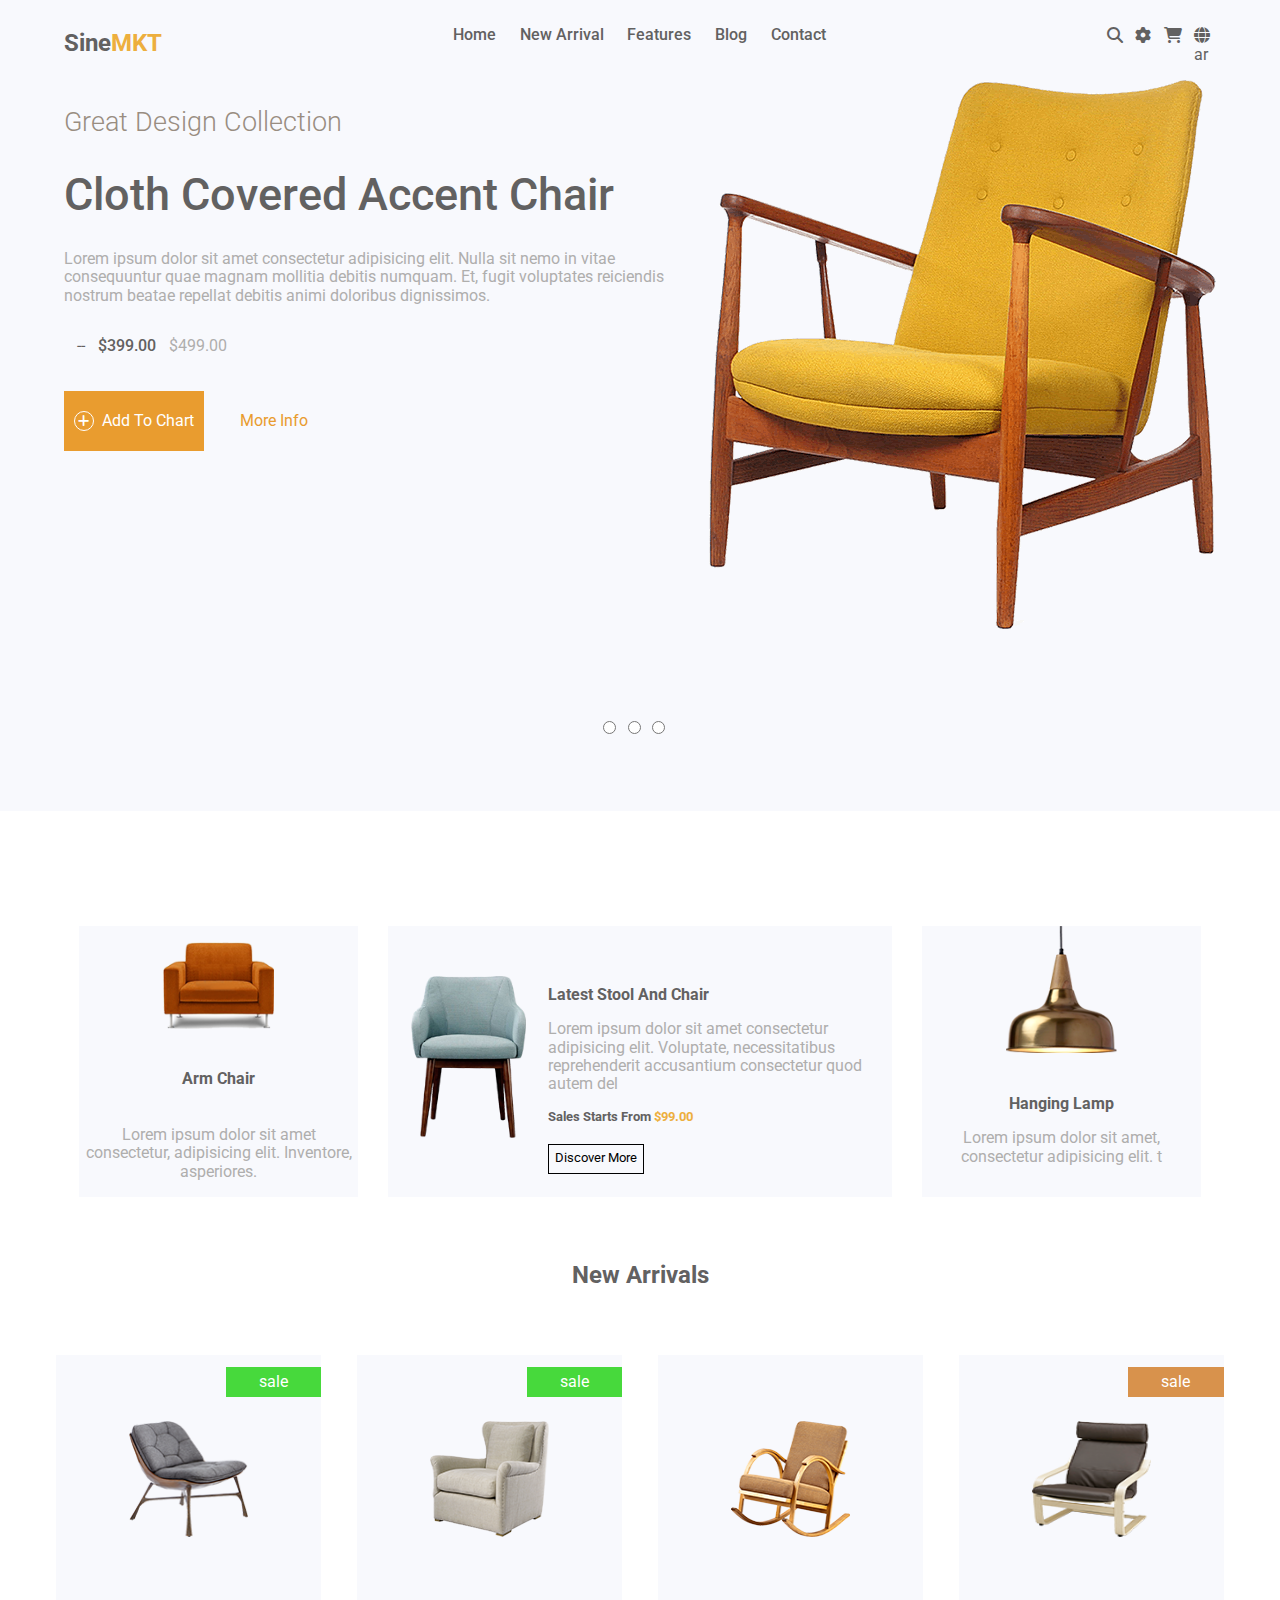
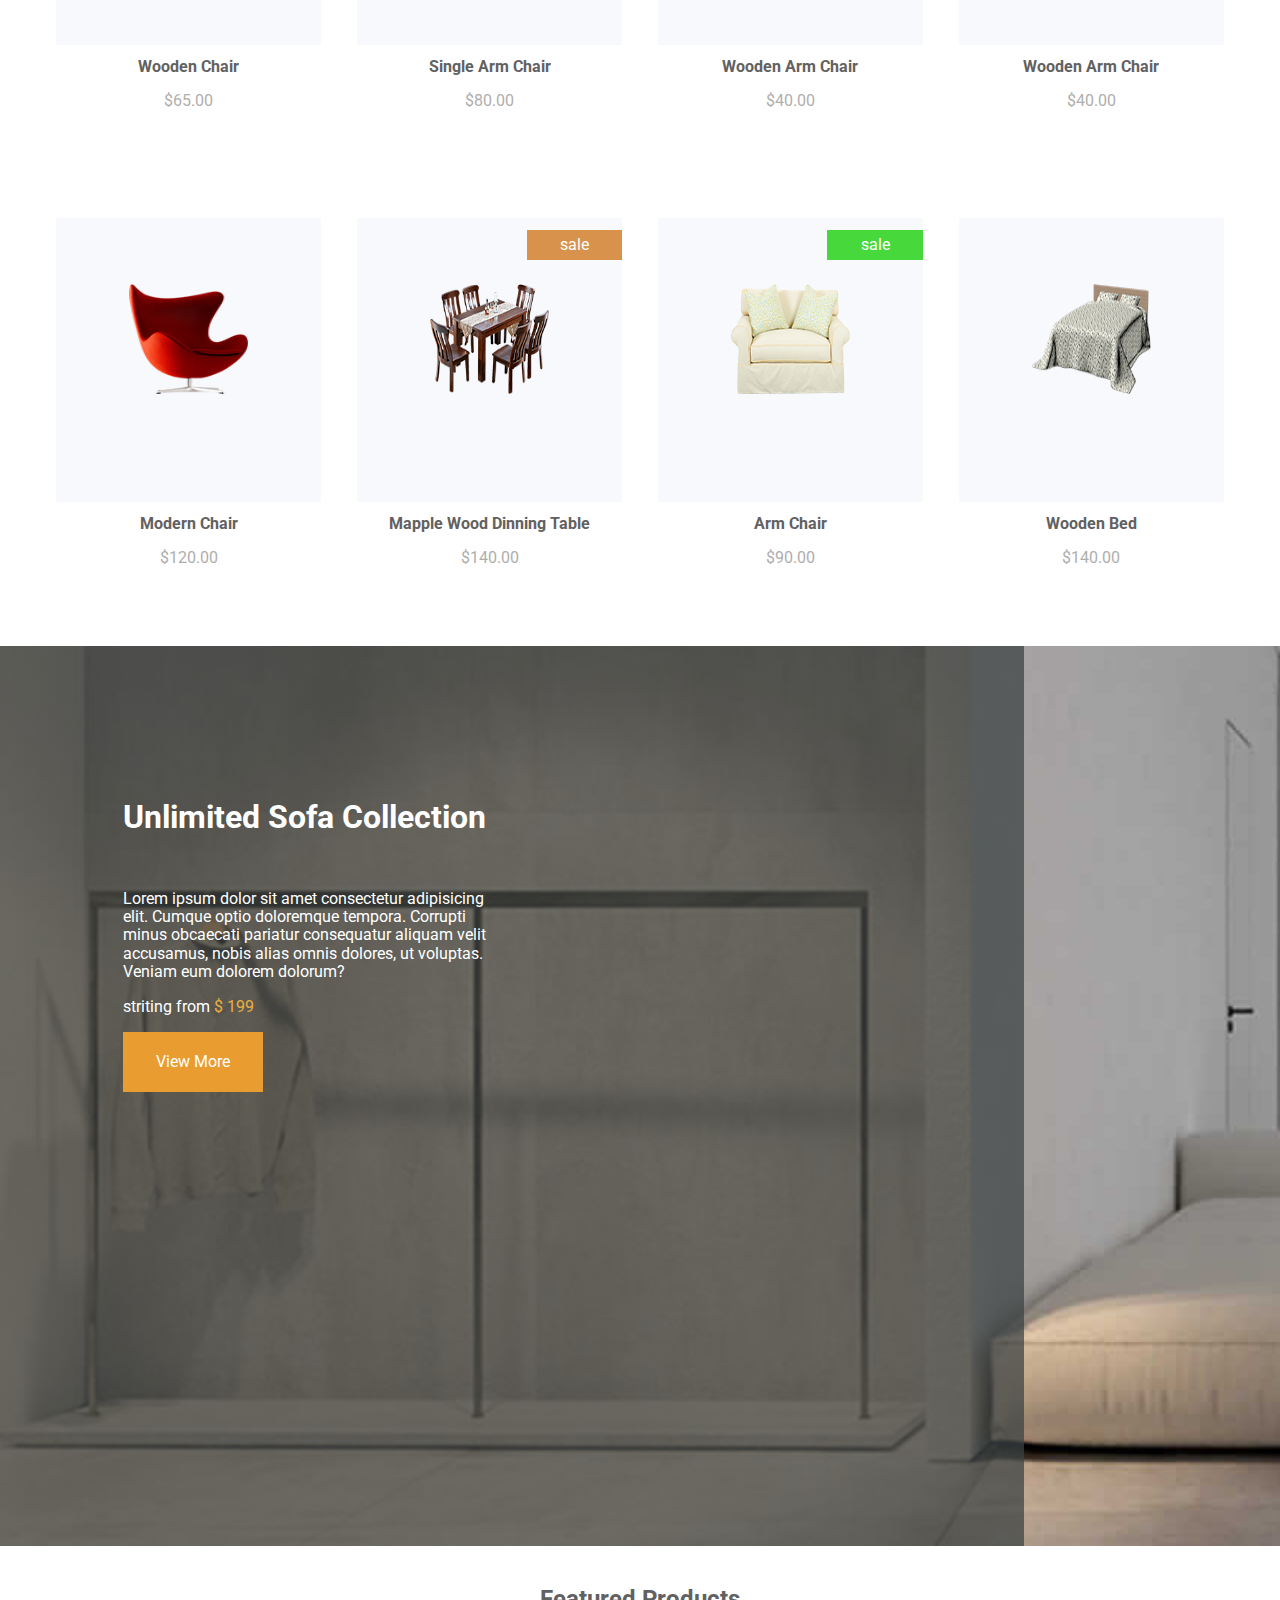
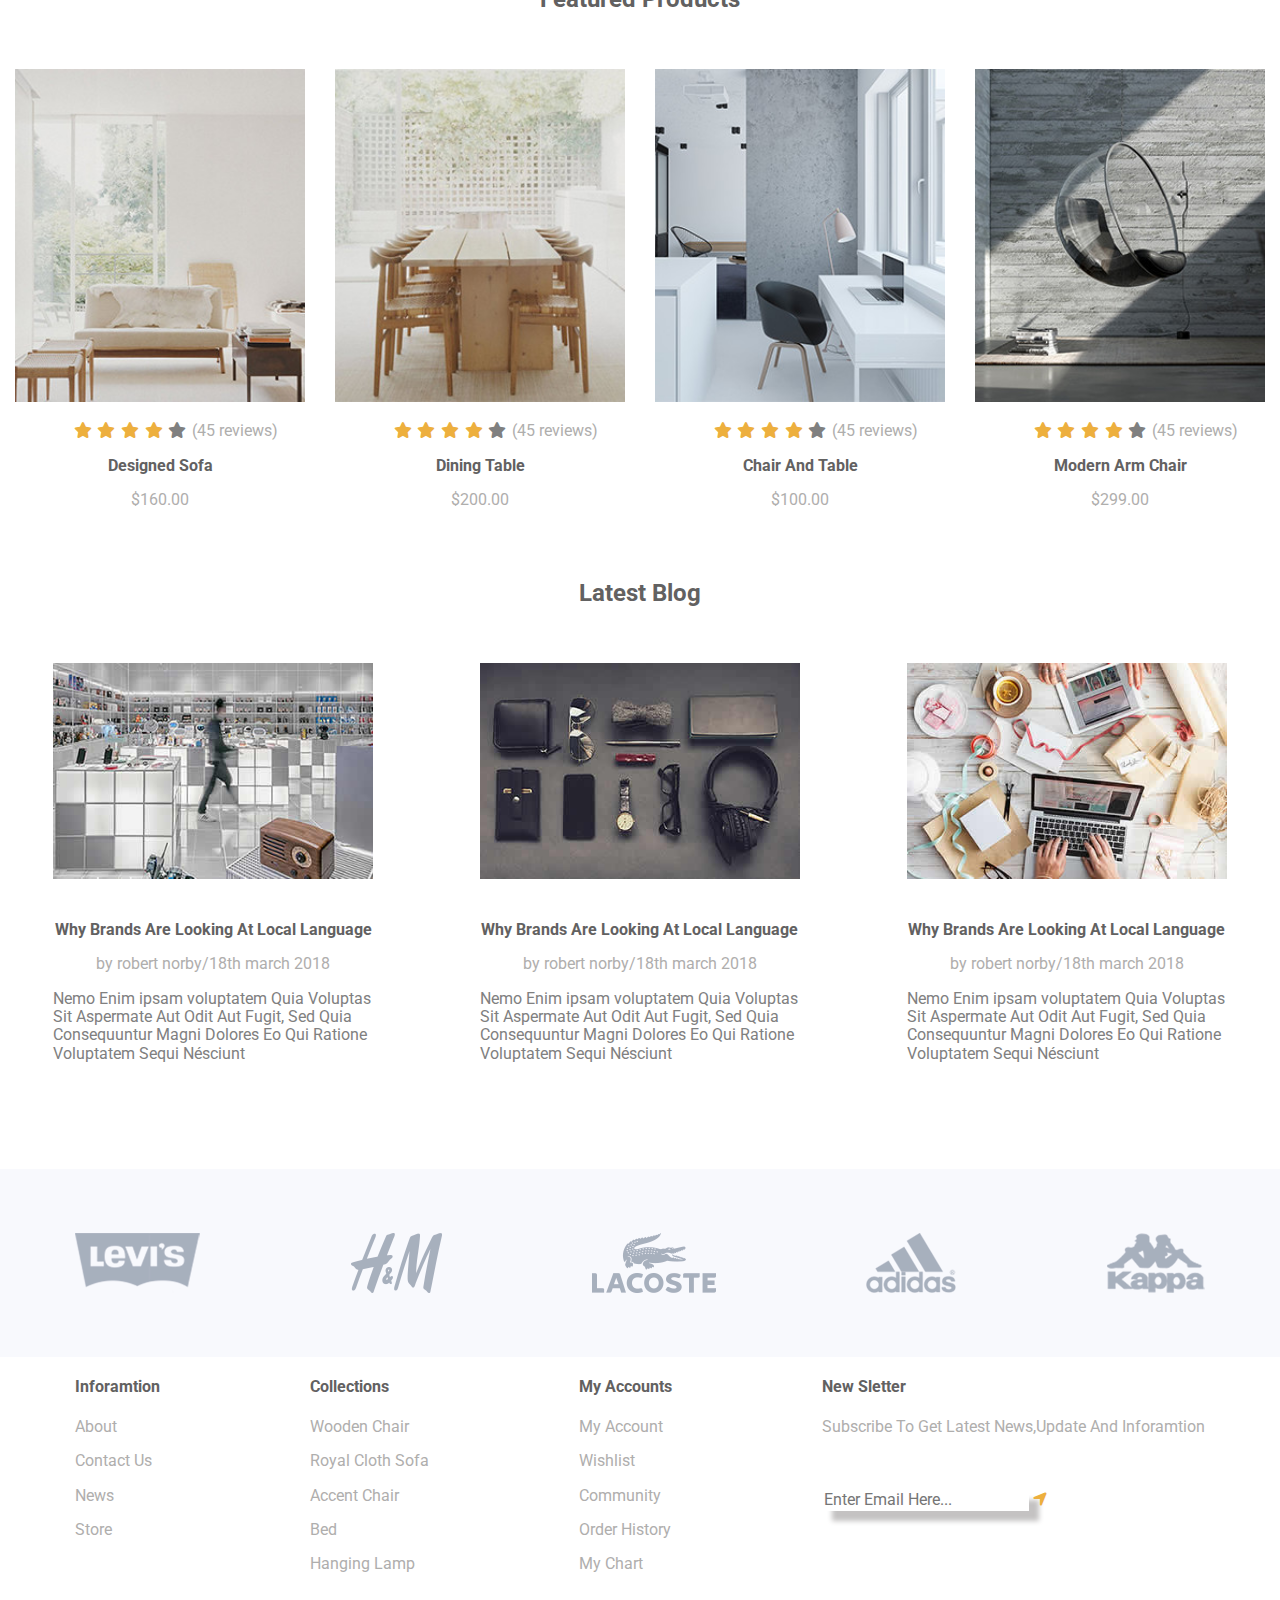
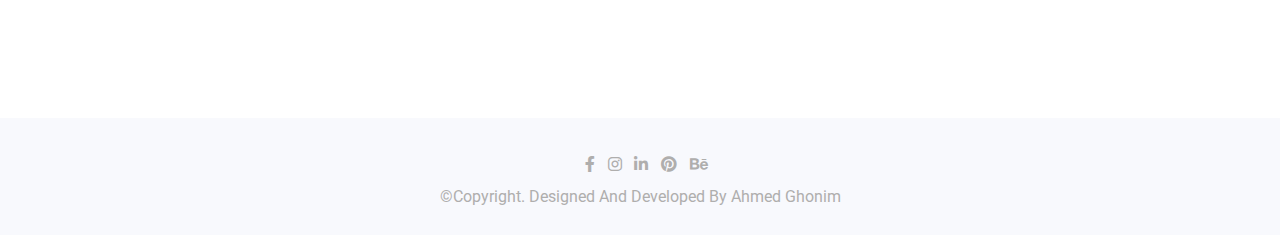
<file: index.html>
<!DOCTYPE html>
<html lang="en">

<head>
    <meta charset="UTF-8">
    <meta name="viewport" content="width=device-width, initial-scale=1.0">
    <link rel="stylesheet" href="./css/all.min.css">
    <link rel="stylesheet" href="./css/normalize.css">
    <link rel="stylesheet" href="./css/style.css">
    <link rel="icon" href="./images/blog/Loup, Vendange, Logo, Vecteur, Illustration _ Vecteur Premium.jpeg">
    <title>SineMKt</title>
</head>

<body>
    <!------------------------------start sinemkt main section--------------------------------------------->
    <section class="sinemkt_main_section">
        <nav class="sinemkt_nav d_flex">
            <h2>sine<span>mkt</span></h2>
            <div class="options">
                <ul class="d_flex">
                    <li><a href="#">home</a></li>
                    <li><a href="#">new arrival</a></li>
                    <li><a href="#">features</a></li>
                    <li><a href="#">blog</a></li>
                    <li><a href="#">contact</a></li>
                    <li></li>
                </ul>
            </div>
            <div class="icons_nav d_flex">
                <i class="fa-solid fa-magnifying-glass search nav_icon"></i>
                <i class="fa-solid fa-gear settings nav_icon"></i>
                <i class="fa-solid fa-cart-shopping shopping nav_icon"></i>
                <div class="globe d_flex">
                    <a href="./index-ar.html"><i class="fa-solid fa-globe"></i></a>
                    <p>ar</p>
                </div>
                
            </div>
        </nav>
        <div class="great_design_collection d_flex">
            <div class="left_great_design">
                <h3>great design collection</h3>
                <h1>cloth covered accent chair</h1>
                <div class="great_design_paragraph">
                    <p>Lorem ipsum dolor sit amet consectetur adipisicing elit. Nulla sit nemo in vitae consequuntur
                        quae magnam mollitia debitis numquam. Et, fugit voluptates reiciendis nostrum beatae repellat
                        debitis animi doloribus dignissimos.</p>
                </div>
                <div class="prices d_flex">
                    <p>--</p>
                    <p>$399.00</p>
                    <p>$499.00</p>
                </div>
                <div class="great_design_buttons d_flex">
                    <button class="main_button"><i class="fa-solid fa-plus plus"></i>add to chart</button>
                    <button class="sec_button">more info</button>
                </div>
            </div>
            <img src="./images/slider/slider1.png" alt="img">
        </div>
        <div class="radio_buttons d_flex">
            <input type="radio" id="html" name="fav_language" value="HTML" class="radio">
            <input type="radio" id="css" name="fav_language" value="css" class="radio">
            <input type="radio" id="js" name="fav_language" value="js" class="radio">
        </div>
    </section>
    <!------------------------------end sinemkt main section--------------------------------------------->
    <!------------------------------start latest designed main section----------------------------------->
    <section class="latest_designed d_flex">
        <div class="content_arm_chair content">
            <img src="./images/populer-products/p1.png" alt="img">
            <h6>arm chair</h6>
            <p>Lorem ipsum dolor sit amet consectetur, adipisicing elit. Inventore, asperiores.</p>
        </div>
        <div class="content_stool_chair content d_flex">
            <img src="./images/populer-products/p2.png" alt="img">
            <div class="stool_chair_paragraphs">
                <h6>latest stool and chair</h6>
                <p>Lorem ipsum dolor sit amet consectetur adipisicing elit. Voluptate, necessitatibus reprehenderit
                    accusantium consectetur quod autem del</p>
                <h6 class="sales_head">sales starts from <span>$99.00</span></h6>
                <button>discover more</button>
            </div>
        </div>
        <div class="content_hanging_lamp content">
            <img src="./images/populer-products/p3.png" alt="img">
            <h6>hanging lamp</h6>
            <p>Lorem ipsum dolor sit amet, consectetur adipisicing elit. t</p>
        </div>
    </section>
    <!------------------------------end latest designed main section----------------------------------->
    <!------------------------------start new arrivals section----------------------------------->
    <section class="new_arrivals">
        <div class="head_new_arrivals">
            <h5>new arrivals</h5>
        </div>
        <div class="new_arrivals_content">
            <div class="top_new_arrivals_content d_flex">
                <div class="wooden_chair_content sale_card content">
                    <img src="./images/collection/arrivals1.png" alt="img">
                    <div class="wooden_chair_txt_group">
                        <h6>wooden chair</h6>
                        <p>$65.00</p>
                    </div>
                </div>
                <div class="single_arm_chair_content sale_card content">
                    <img src="./images/collection/arrivals2.png" alt="img">
                    <div class="wooden_chair_txt_group">
                        <h6>single arm chair</h6>
                        <p>$80.00</p>
                    </div>
                </div>
                <div class="wooden_arm_chair_content content">
                    <img src="./images/collection/arrivals3.png" alt="img">
                    <div class="wooden_chair_txt_group">
                        <h6>wooden arm chair</h6>
                        <p>$40.00</p>
                    </div>
                </div>
                <div class="stylish_chair_content sale_card content">
                    <img src="./images/collection/arrivals4.png" alt="img">
                    <div class="wooden_chair_txt_group">
                        <h6>wooden arm chair</h6>
                        <p>$40.00</p>
                    </div>
                </div>
            </div>


            <div class="bottom_new_arrivals_content d_flex">
                <div class="modern_chair_content content">
                    <img src="./images/collection/arrivals5.png" alt="img">
                    <div class="wooden_chair_txt_group">
                        <h6>modern chair</h6>
                        <p>$120.00</p>
                    </div>
                </div>
                <div class="dinning_table_content sale_card content">
                    <img src="./images/collection/arrivals6.png" alt="img">
                    <div class="wooden_chair_txt_group">
                        <h6>mapple wood dinning table</h6>
                        <p>$140.00</p>
                    </div>
                </div>
                <div class="arm_chair_content sale_card content">
                    <img src="./images/collection/arrivals7.png" alt="img">
                    <div class="wooden_chair_txt_group">
                        <h6>arm chair</h6>
                        <p>$90.00</p>
                    </div>
                </div>
                <div class="wooden_bed_content content">
                    <img src="./images/collection/arrivals8.png" alt="img">
                    <div class="wooden_chair_txt_group">
                        <h6>wooden bed</h6>
                        <p>$140.00</p>
                    </div>
                </div>
            </div>
        </div>
    </section>
    <!------------------------------end new arrivals section----------------------------------->
    <!------------------------------start sofa collecttion section----------------------------------->
    <section class="sofa_collection">
        <!-- <div class="back_ground_color"></div> -->
        <div class="sofa_cover">
            <div class="sofa_content">
                <h5>unlimited sofa collection</h5>
                <p>Lorem ipsum dolor sit amet consectetur adipisicing elit. Cumque optio doloremque tempora. Corrupti minus
                    obcaecati pariatur consequatur aliquam velit accusamus, nobis alias omnis dolores, ut voluptas. Veniam
                    eum dolorem dolorum?</p>
                <p>striting from <span>$ 199</span></p>
                <button class="main_button">view more</button>
            </div>
        </div>
        

        </div>
        
    </section>
    <!------------------------------end sofa collecttion section----------------------------------->
        <!------------------------------start featured products section----------------------------------->

    <section class="featured_products">
        <div class="featured_up">
            <h5>featured products</h5>
        </div>
        <div class="featured_products_down d_flex">
            <div class="designed_sofa content">
                <img src="./images/features/f1.jpg" alt="img">
                <div class="star_group d_flex">
                    <ul class="d_flex">
                        <li><i class="fa fa-star checked"></i></li>
                        <li><i class="fa fa-star checked"></i></li>
                        <li><i class="fa fa-star checked"></i></li>
                        <li><i class="fa fa-star checked"></i></li>
                        <li><i class="fa fa-star un_checked"></i></li>
                    </ul>
                    <p>(45 reviews)</p>
                </div>
               <h6>designed sofa</h6>
               <p>$160.00</p>
            </div>
            <div class="designed_sofa content">
                <img src="./images/features/f2.jpg" alt="img">
                <div class="star_group d_flex">
                    <ul class="d_flex">
                        <li><i class="fa fa-star checked"></i></li>
                        <li><i class="fa fa-star checked"></i></li>
                        <li><i class="fa fa-star checked"></i></li>
                        <li><i class="fa fa-star checked"></i></li>
                        <li><i class="fa fa-star un_checked"></i></li>
                    </ul>
                    <p>(45 reviews)</p>
                </div>
               <h6>dining table</h6>
               <p>$200.00</p>
            </div>
            <div class="designed_sofa content">
                <img src="./images/features/f3.jpg" alt="img">
                <div class="star_group d_flex">
                    <ul class="d_flex">
                        <li><i class="fa fa-star checked"></i></li>
                        <li><i class="fa fa-star checked"></i></li>
                        <li><i class="fa fa-star checked"></i></li>
                        <li><i class="fa fa-star checked"></i></li>
                        <li><i class="fa fa-star un_checked"></i></li>
                    </ul>
                    <p>(45 reviews)</p>
                </div>
               <h6>chair and table</h6>
               <p>$100.00</p>
            </div>
            <div class="designed_sofa content">
                <img src="./images/features/f4.jpg" alt="img">
                <div class="star_group d_flex">
                    <ul class="d_flex">
                        <li><i class="fa fa-star checked"></i></li>
                        <li><i class="fa fa-star checked"></i></li>
                        <li><i class="fa fa-star checked"></i></li>
                        <li><i class="fa fa-star checked"></i></li>
                        <li><i class="fa fa-star un_checked"></i></li>
                    </ul>
                    <p>(45 reviews)</p>
                </div>
               <h6>modern arm chair</h6>
               <p>$299.00</p>
            </div>
        </div>
    </section>
        <!------------------------------end featured products section----------------------------------->

        <!------------------------------start latest blog section----------------------------------->

        <section class="latest_blog">
            <div class="latest_blog_up">
                <h5>latest blog</h5>
            </div>
            <div class="latest_blog_down d_flex">
                <div class="blog_content content">
                    <img src="./images/blog/b1.jpg" alt="img">
                   <h6>why brands are looking at local language</h6>
                   <p>by robert norby/18th march 2018</p>
                   <p>Nemo Enim ipsam voluptatem Quia Voluptas Sit Aspermate Aut Odit Aut Fugit, Sed Quia Consequuntur Magni Dolores Eo Qui Ratione Voluptatem Sequi Nésciunt</p>
                </div>
                <div class="blog_content content">
                    <img src="./images/blog/b2.jpg" alt="img">
                   <h6>why brands are looking at local language</h6>
                   <p>by robert norby/18th march 2018</p>
                   <p>Nemo Enim ipsam voluptatem Quia Voluptas Sit Aspermate Aut Odit Aut Fugit, Sed Quia Consequuntur Magni Dolores Eo Qui Ratione Voluptatem Sequi Nésciunt</p>
                </div>
                <div class="blog_content content">
                    <img src="./images/blog/b3.jpg" alt="img">
                   <h6>why brands are looking at local language</h6>
                   <p>by robert norby/18th march 2018</p>
                   <p>Nemo Enim ipsam voluptatem Quia Voluptas Sit Aspermate Aut Odit Aut Fugit, Sed Quia Consequuntur Magni Dolores Eo Qui Ratione Voluptatem Sequi Nésciunt</p>
                </div>
        </section>
         <!------------------------------end latest blog section----------------------------------->
         <!------------------------------start brands section----------------------------------->
         <section class="brands">
            <div class="brands_all d_flex">
                <img src="./images/clients/c1.png" alt="img">
                <img src="./images/clients/c2.png" alt="img">
                <img src="./images/clients/c3.png" alt="img">
                <img src="./images/clients/c4.png" alt="img">
                <img src="./images/clients/c5.png" alt="img">
            </div>
         </section>
         <!------------------------------end brands section----------------------------------->
         <!------------------------------start footer section----------------------------------->
         <footer>
            <div class="footer_content d_flex">
                <div class="information">
                    <h4>inforamtion</h4>
                    <p>about</p>
                    <p>contact us</p>
                    <p>news</p>
                    <p>store</p>
                </div>
            
            <div class="collections">
                <h4>collections</h4>
                <p>wooden chair</p>
                <p>royal cloth sofa</p>
                <p>accent chair</p>
                <p>bed</p>
                <p>hanging lamp</p>
            </div>
            <div class="my_accounts">
                <h4>my accounts</h4>
                <p>my account</p>
                <p>wishlist</p>
                <p>community</p>
                <p>order history</p>
                <p>my chart</p>
            </div>
            <div class="new_sletter">
                <h4>new sletter</h4>
                <p>subscribe to get latest news,update and inforamtion</p>
               <div class="input_email">
                <input type="email" placeholder="Enter Email Here..."> <i class="fa-solid fa-location-arrow arrow"></i>
               </div>
                
            </div>
        </div>
         </footer>
         <!------------------------------end footer section----------------------------------->
        <!------------------------------start social icons section----------------------------------->
        <section class="social_icons">
            <div class="media_icons">
                <div class="top_media_icons d_flex">
                    <i class="fa-brands fa-facebook-f"></i>
                    <i class="fa-brands fa-instagram"></i>
                    <i class="fa-brands fa-linkedin-in"></i>
                    <i class="fa-brands fa-pinterest"></i>
                    <i class="fa-brands fa-behance"></i>
                </div>
                <div class="down_media">
                    <p>&copy;copyright. designed and developed by ahmed ghonim</p>
                </div>
            </div>
           
        </section>
        <!------------------------------end social icons section----------------------------------->


</body>

</html>
</file>
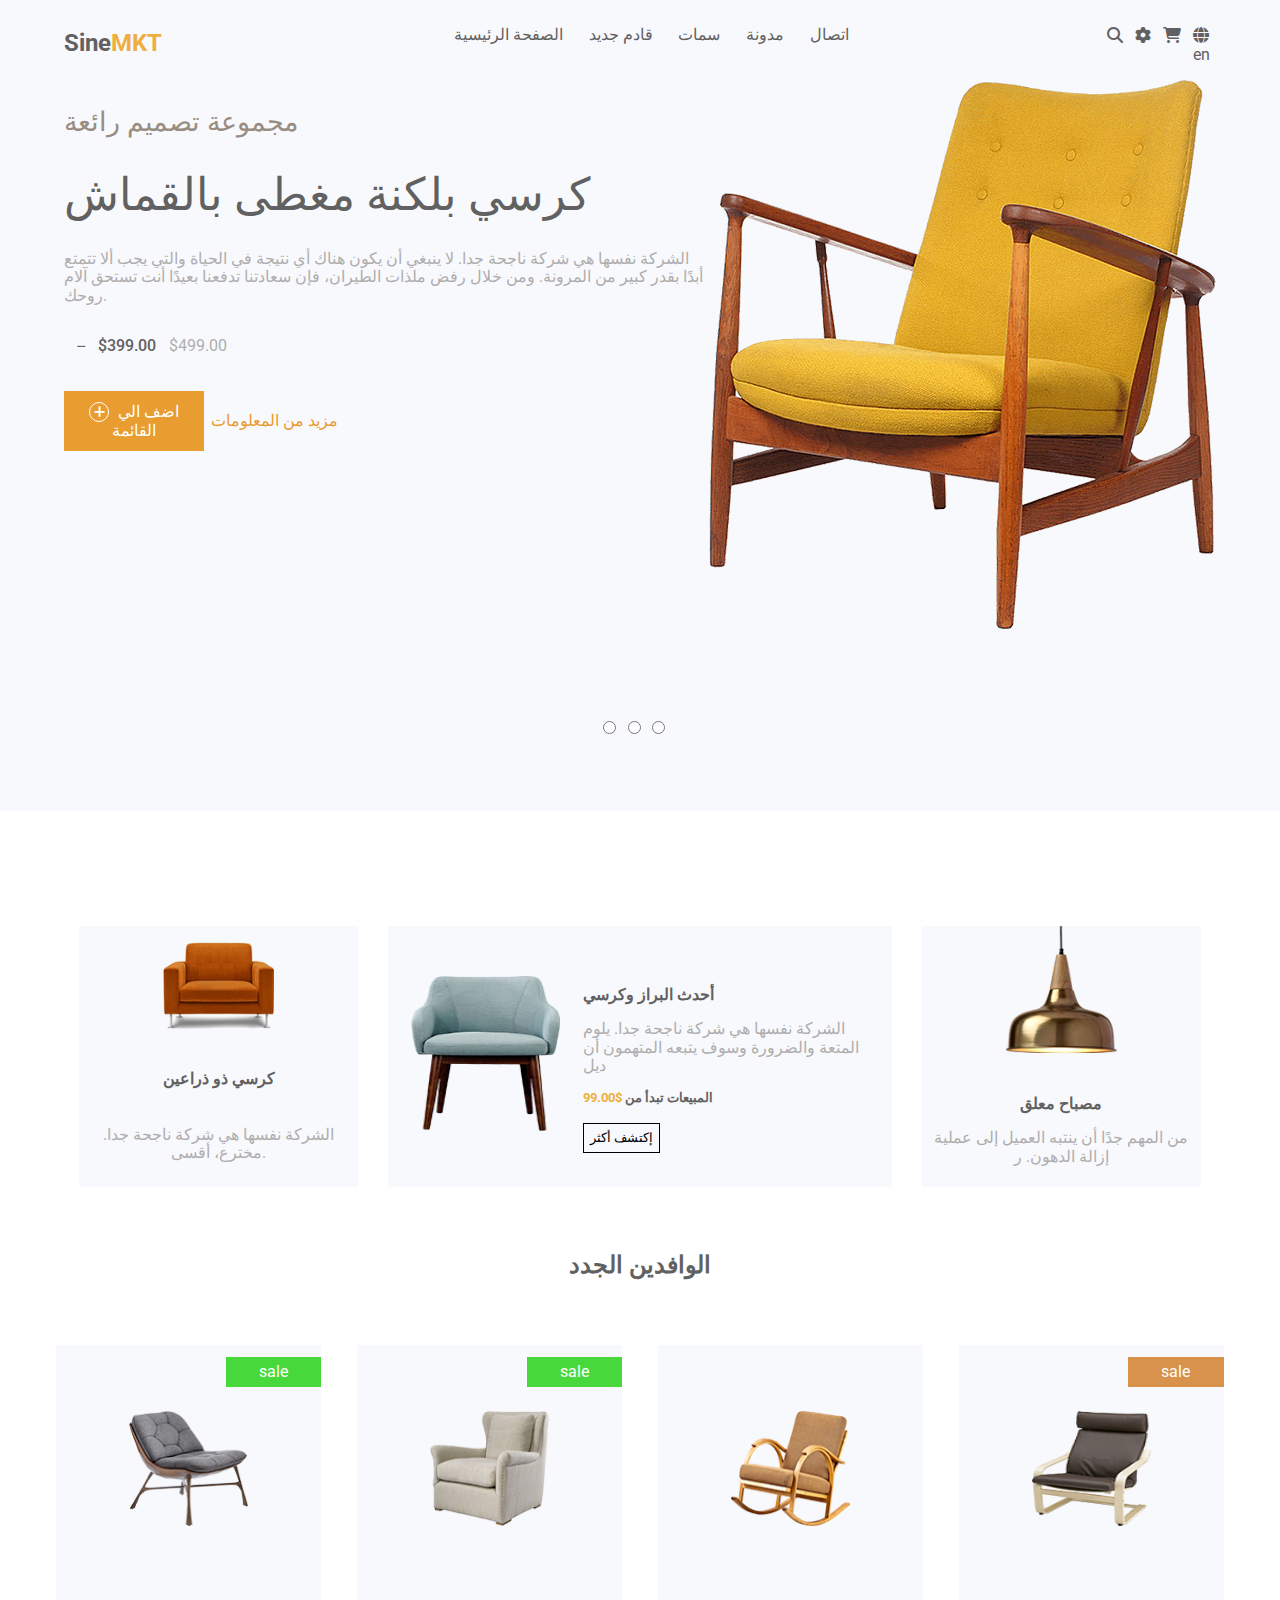
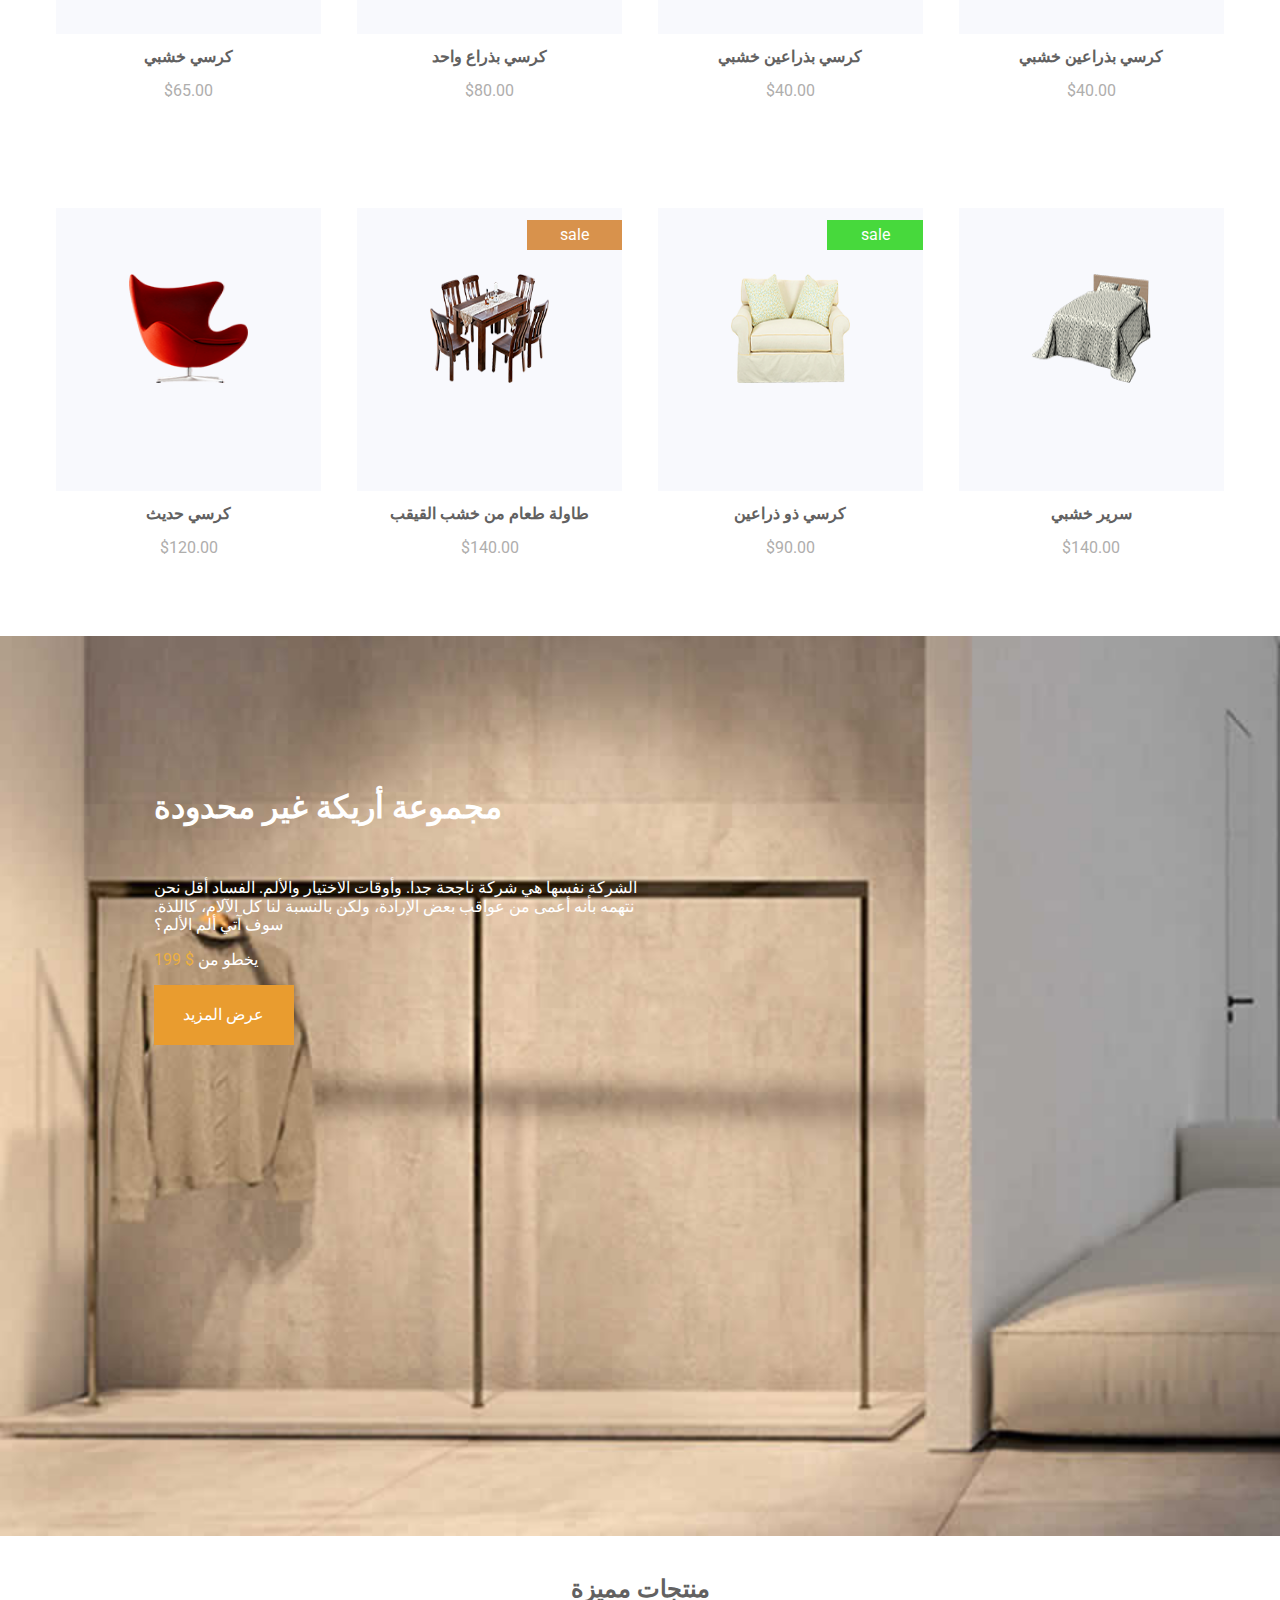
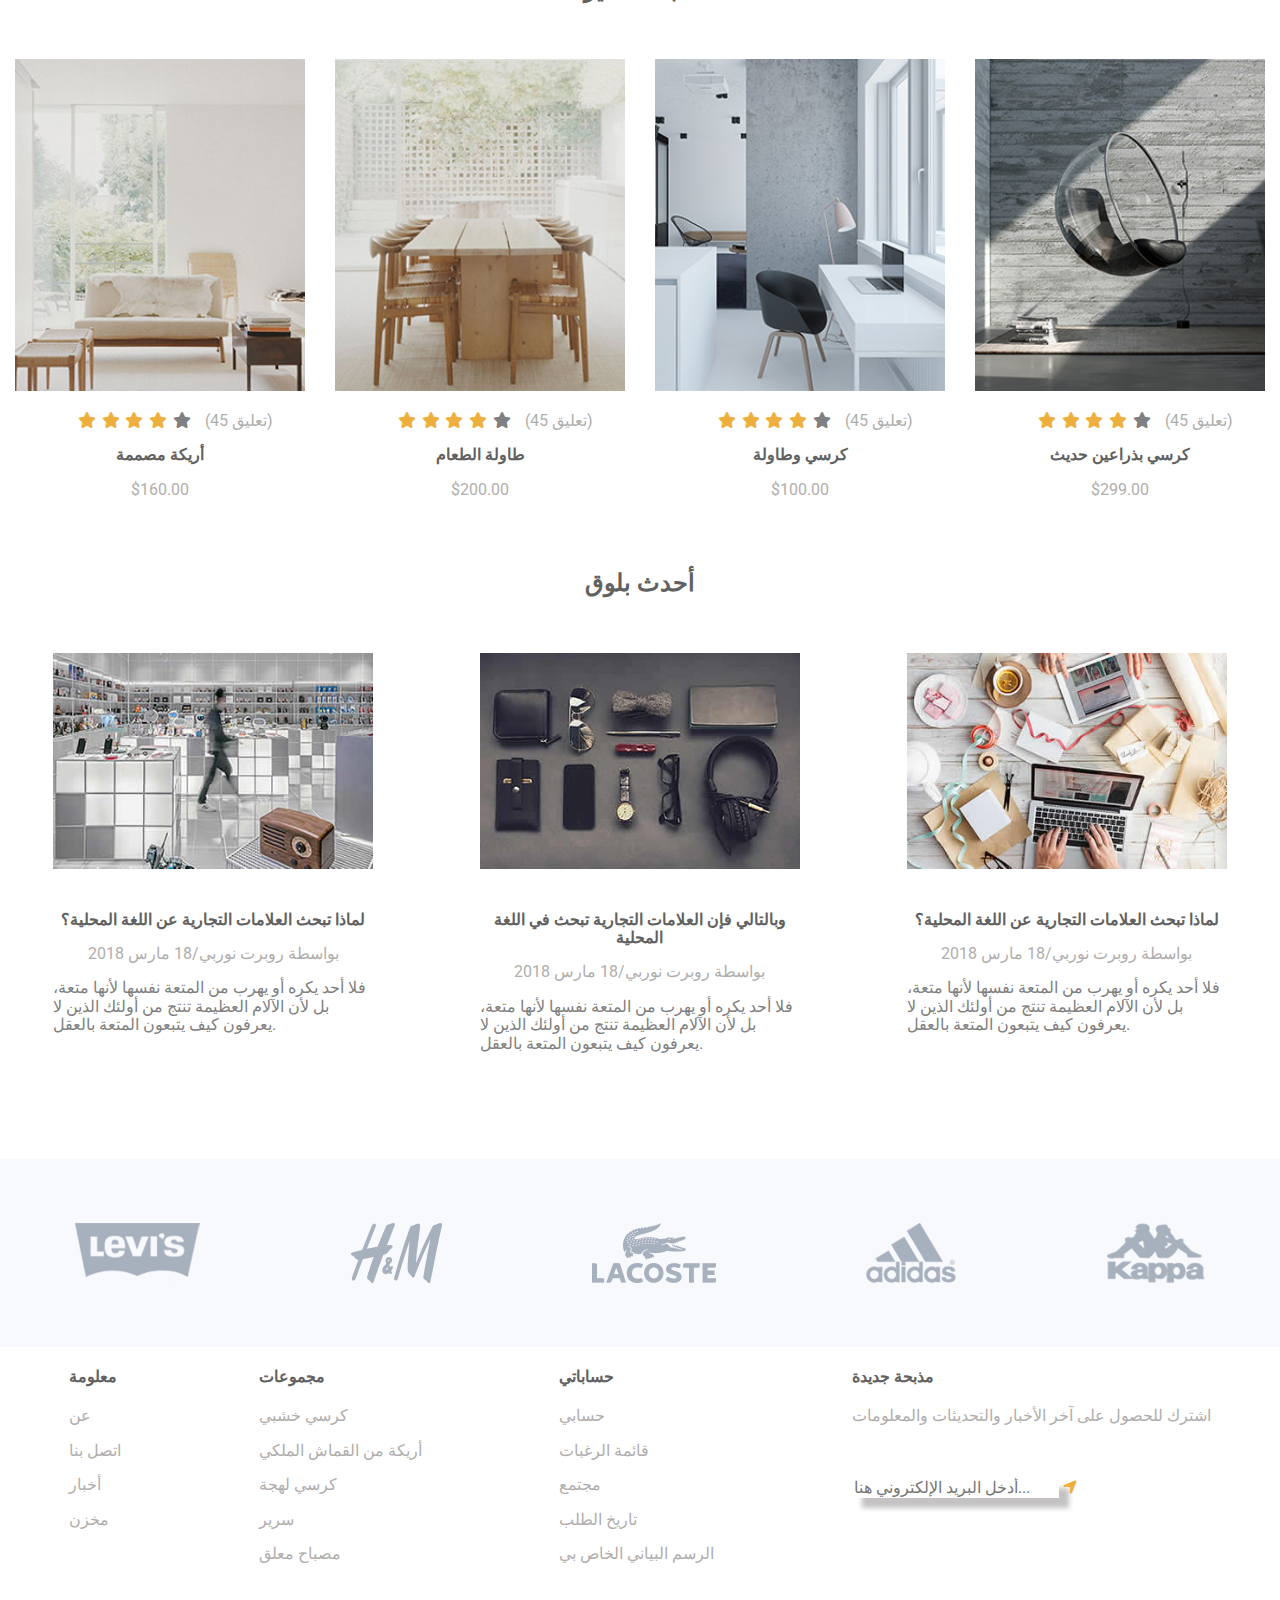
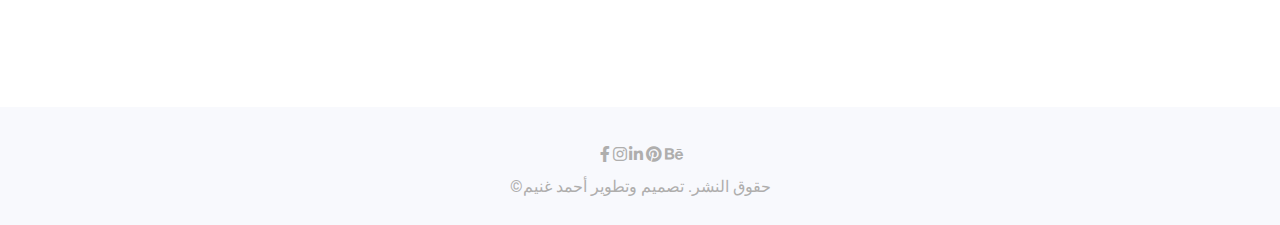
<file: index-ar.html>
<!DOCTYPE html>
<html lang="en">

<head>
    <meta charset="UTF-8">
    <meta name="viewport" content="width=device-width, initial-scale=1.0">
    <link rel="stylesheet" href="./css/all.min.css">
    <link rel="stylesheet" href="./css/normalize.css">
    <link rel="stylesheet" href="./css/style.css">
    <link rel="icon" href="./images/blog/Loup, Vendange, Logo, Vecteur, Illustration _ Vecteur Premium.jpeg">
    <title>SineMKt</title>
</head>

<body>
    <!------------------------------start sinemkt main section--------------------------------------------->
    <section class="sinemkt_main_section">
        <nav class="sinemkt_nav d_flex">
            <h2>sine<span>mkt</span></h2>
            <div class="options">
                <ul class="d_flex">
                    <li><a href="#">الصفحة الرئيسية</a></li>
                    <li><a href="#">قادم جديد</a></li>
                    <li><a href="#">سمات</a></li>
                    <li><a href="#">مدونة</a></li>
                    <li><a href="#">اتصال</a></li>
                </ul>
            </div>
            <div class="icons_nav d_flex">
                <i class="fa-solid fa-magnifying-glass search nav_icon"></i>
                <i class="fa-solid fa-gear settings nav_icon"></i>
                <i class="fa-solid fa-cart-shopping shopping nav_icon"></i>
                <div class="globe d_flex">
                    <a href="./index.html"><i class="fa-solid fa-globe"></i></a>
                    <p>en</p>
                </div>
            </div>
        </nav>
        <div class="great_design_collection d_flex">
            <div class="left_great_design">
                <h3>مجموعة تصميم رائعة</h3>
                <h1>كرسي بلكنة مغطى بالقماش</h1>
                <div class="great_design_paragraph">
                    <p>الشركة نفسها هي شركة ناجحة جدا. لا ينبغي أن يكون هناك أي نتيجة في الحياة
                        والتي يجب ألا تتمتع أبدًا بقدر كبير من المرونة. ومن خلال رفض ملذات الطيران، فإن سعادتنا تدفعنا بعيدًا
                        أنت تستحق آلام روحك.</p>
                </div>
                <div class="prices d_flex">
                    <p>--</p>
                    <p>$399.00</p>
                    <p>$499.00</p>
                </div>
                <div class="great_design_buttons d_flex">
                    <button class="main_button"><i class="fa-solid fa-plus plus"></i>اضف الي القائمة</button>
                    <button class="sec_button">مزيد من المعلومات</button>
                </div>
            </div>
            <img src="./images/slider/slider1.png" alt="img">
        </div>
        <div class="radio_buttons d_flex">
            <input type="radio" id="html" name="fav_language" value="HTML" class="radio">
            <input type="radio" id="css" name="fav_language" value="css" class="radio">
            <input type="radio" id="js" name="fav_language" value="js" class="radio">
        </div>
    </section>
    <!------------------------------end sinemkt main section--------------------------------------------->
    <!------------------------------start latest designed main section----------------------------------->
    <section class="latest_designed d_flex">
        <div class="content_arm_chair content">
            <img src="./images/populer-products/p1.png" alt="img">
            <h6>كرسي ذو ذراعين</h6>
            <p>الشركة نفسها هي شركة ناجحة جدا. مخترع، أقسى.</p>
        </div>
        <div class="content_stool_chair content d_flex">
            <img src="./images/populer-products/p2.png" alt="img">
            <div class="stool_chair_paragraphs">
                <h6>أحدث البراز وكرسي</h6>
                <p>الشركة نفسها هي شركة ناجحة جدا. يلوم المتعة والضرورة
                    وسوف يتبعه المتهمون أن ديل</p>
                <h6 class="sales_head">المبيعات تبدأ من <span>$99.00</span></h6>
                <button>إكتشف أكثر</button>
            </div>
        </div>
        <div class="content_hanging_lamp content">
            <img src="./images/populer-products/p3.png" alt="img">
            <h6>مصباح معلق</h6>
            <p>من المهم جدًا أن ينتبه العميل إلى عملية إزالة الدهون. ر</p>
        </div>
    </section>
    <!------------------------------end latest designed main section----------------------------------->
    <!------------------------------start new arrivals section----------------------------------->
    <section class="new_arrivals">
        <div class="head_new_arrivals">
            <h5>الوافدين الجدد</h5>
        </div>
        <div class="new_arrivals_content">
            <div class="top_new_arrivals_content d_flex">
                <div class="wooden_chair_content sale_card content">
                    <img src="./images/collection/arrivals1.png" alt="img">
                    <div class="wooden_chair_txt_group">
                        <h6>كرسي خشبي</h6>
                        <p>$65.00</p>
                    </div>
                </div>
                <div class="single_arm_chair_content sale_card content">
                    <img src="./images/collection/arrivals2.png" alt="img">
                    <div class="wooden_chair_txt_group">
                        <h6>كرسي بذراع واحد</h6>
                        <p>$80.00</p>
                    </div>
                </div>
                <div class="wooden_arm_chair_content content">
                    <img src="./images/collection/arrivals3.png" alt="img">
                    <div class="wooden_chair_txt_group">
                        <h6>كرسي بذراعين خشبي</h6>
                        <p>$40.00</p>
                    </div>
                </div>
                <div class="stylish_chair_content sale_card content">
                    <img src="./images/collection/arrivals4.png" alt="img">
                    <div class="wooden_chair_txt_group">
                        <h6>كرسي بذراعين خشبي</h6>
                        <p>$40.00</p>
                    </div>
                </div>
            </div>


            <div class="bottom_new_arrivals_content d_flex">
                <div class="modern_chair_content content">
                    <img src="./images/collection/arrivals5.png" alt="img">
                    <div class="wooden_chair_txt_group">
                        <h6>كرسي حديث</h6>
                        <p>$120.00</p>
                    </div>
                </div>
                <div class="dinning_table_content sale_card content">
                    <img src="./images/collection/arrivals6.png" alt="img">
                    <div class="wooden_chair_txt_group">
                        <h6>طاولة طعام من خشب القيقب</h6>
                        <p>$140.00</p>
                    </div>
                </div>
                <div class="arm_chair_content sale_card content">
                    <img src="./images/collection/arrivals7.png" alt="img">
                    <div class="wooden_chair_txt_group">
                        <h6>كرسي ذو ذراعين</h6>
                        <p>$90.00</p>
                    </div>
                </div>
                <div class="wooden_bed_content content">
                    <img src="./images/collection/arrivals8.png" alt="img">
                    <div class="wooden_chair_txt_group">
                        <h6>سرير خشبي</h6>
                        <p>$140.00</p>
                    </div>
                </div>
            </div>
        </div>
    </section>
    <!------------------------------end new arrivals section----------------------------------->
    <!------------------------------start sofa collecttion section----------------------------------->
    <section class="sofa_collection">
        
        <div class="sofa_content">
            <h5>مجموعة أريكة غير محدودة</h5>
            <p>الشركة نفسها هي شركة ناجحة جدا. وأوقات الاختيار والألم. الفساد أقل
                نحن نتهمه بأنه أعمى من عواقب بعض الإرادة، ولكن بالنسبة لنا كل الآلام، كاللذة. سوف آتي
                ألم الألم؟</p>
            <p>يخطو من <span>$ 199</span></p>
            <button class="main_button">عرض المزيد</button>

        </div>
        
    </section>
    <!------------------------------end sofa collecttion section----------------------------------->
        <!------------------------------start featured products section----------------------------------->

    <section class="featured_products">
        <div class="featured_up">
            <h5>منتجات مميزة</h5>
        </div>
        <div class="featured_products_down d_flex">
            <div class="designed_sofa content">
                <img src="./images/features/f1.jpg" alt="img">
                <div class="star_group d_flex">
                    <ul class="d_flex">
                        <li><i class="fa fa-star checked"></i></li>
                        <li><i class="fa fa-star checked"></i></li>
                        <li><i class="fa fa-star checked"></i></li>
                        <li><i class="fa fa-star checked"></i></li>
                        <li><i class="fa fa-star un_checked"></i></li>
                    </ul>
                    <p>(45 تعليق)</p>
                </div>
               <h6>أريكة مصممة</h6>
               <p>$160.00</p>
            </div>
            <div class="designed_sofa content">
                <img src="./images/features/f2.jpg" alt="img">
                <div class="star_group d_flex">
                    <ul class="d_flex">
                        <li><i class="fa fa-star checked"></i></li>
                        <li><i class="fa fa-star checked"></i></li>
                        <li><i class="fa fa-star checked"></i></li>
                        <li><i class="fa fa-star checked"></i></li>
                        <li><i class="fa fa-star un_checked"></i></li>
                    </ul>
                    <p>(45 تعليق)</p>
                </div>
               <h6>طاولة الطعام</h6>
               <p>$200.00</p>
            </div>
            <div class="designed_sofa content">
                <img src="./images/features/f3.jpg" alt="img">
                <div class="star_group d_flex">
                    <ul class="d_flex">
                        <li><i class="fa fa-star checked"></i></li>
                        <li><i class="fa fa-star checked"></i></li>
                        <li><i class="fa fa-star checked"></i></li>
                        <li><i class="fa fa-star checked"></i></li>
                        <li><i class="fa fa-star un_checked"></i></li>
                    </ul>
                    <p>(45 تعليق)</p>
                </div>
               <h6>كرسي وطاولة</h6>
               <p>$100.00</p>
            </div>
            <div class="designed_sofa content">
                <img src="./images/features/f4.jpg" alt="img">
                <div class="star_group d_flex">
                    <ul class="d_flex">
                        <li><i class="fa fa-star checked"></i></li>
                        <li><i class="fa fa-star checked"></i></li>
                        <li><i class="fa fa-star checked"></i></li>
                        <li><i class="fa fa-star checked"></i></li>
                        <li><i class="fa fa-star un_checked"></i></li>
                    </ul>
                    <p>(45 تعليق)</p>
                </div>
               <h6>كرسي بذراعين حديث</h6>
               <p>$299.00</p>
            </div>
        </div>
    </section>
        <!------------------------------end featured products section----------------------------------->
        <!------------------------------start latest blog section----------------------------------->

        <section class="latest_blog">
            <div class="latest_blog_up">
                <h5>أحدث بلوق</h5>
            </div>
            <div class="latest_blog_down d_flex">
                <div class="blog_content content">
                    <img src="./images/blog/b1.jpg" alt="img">
                   <h6>لماذا تبحث العلامات التجارية عن اللغة المحلية؟</h6>
                   <p>بواسطة روبرت نوربي/18 مارس 2018</p>
                   <p>فلا أحد يكره أو يهرب من المتعة نفسها لأنها متعة، بل لأن الآلام العظيمة تنتج من أولئك الذين لا يعرفون كيف يتبعون المتعة بالعقل.</p>
                </div>
                <div class="blog_content content">
                    <img src="./images/blog/b2.jpg" alt="img">
                   <h6>وبالتالي فإن العلامات التجارية تبحث في اللغة المحلية</h6>
                   <p>بواسطة روبرت نوربي/18 مارس 2018</p>
                   <p>فلا أحد يكره أو يهرب من المتعة نفسها لأنها متعة، بل لأن الآلام العظيمة تنتج من أولئك الذين لا يعرفون كيف يتبعون المتعة بالعقل.</p>
                </div>
                <div class="blog_content content">
                    <img src="./images/blog/b3.jpg" alt="img">
                   <h6>لماذا تبحث العلامات التجارية عن اللغة المحلية؟</h6>
                   <p>بواسطة روبرت نوربي/18 مارس 2018</p>
                   <p>فلا أحد يكره أو يهرب من المتعة نفسها لأنها متعة، بل لأن الآلام العظيمة تنتج من أولئك الذين لا يعرفون كيف يتبعون المتعة بالعقل.</p>
                </div>
        </section>
         <!------------------------------end latest blog section----------------------------------->
         <!------------------------------start brands section----------------------------------->
         <section class="brands">
            <div class="brands_all d_flex">
                <img src="./images/clients/c1.png" alt="img">
                <img src="./images/clients/c2.png" alt="img">
                <img src="./images/clients/c3.png" alt="img">
                <img src="./images/clients/c4.png" alt="img">
                <img src="./images/clients/c5.png" alt="img">
            </div>
         </section>
         <!------------------------------end brands section----------------------------------->
         <!------------------------------start footer section----------------------------------->
         <footer>
            <div class="footer_content d_flex">
                <div class="information">
                    <h4>معلومة</h4>
                    <p>عن</p>
                    <p>اتصل بنا</p>
                    <p>أخبار</p>
                    <p>مخزن</p>
                </div>
            
            <div class="collections">
                <h4>مجموعات</h4>
                <p>كرسي خشبي</p>
                <p>أريكة من القماش الملكي</p>
                <p>كرسي لهجة</p>
                <p>سرير</p>
                <p>مصباح معلق</p>
            </div>
            <div class="my_accounts">
                <h4>حساباتي</h4>
                <p>حسابي</p>
                <p>قائمة الرغبات</p>
                <p>مجتمع</p>
                <p>تاريخ الطلب</p>
                <p>الرسم البياني الخاص بي</p>
            </div>
            <div class="new_sletter">
                <h4>مذبحة جديدة</h4>
                <p>اشترك للحصول على آخر الأخبار والتحديثات والمعلومات</p>
               <div class="input_email">
                <input type="email" placeholder="أدخل البريد الإلكتروني هنا..."> <i class="fa-solid fa-location-arrow arrow"></i>
               </div>
                
            </div>
        </div>
         </footer>
         <!------------------------------end footer section----------------------------------->
        <!------------------------------start social icons section----------------------------------->
        <section class="social_icons">
            <div class="social d_flex">
                <div class="media_icons">
                    <div class="top_media_icons d_flex">
                        <i class="fa-brands fa-facebook-f"></i>
                        <i class="fa-brands fa-instagram"></i>
                        <i class="fa-brands fa-linkedin-in"></i>
                        <i class="fa-brands fa-pinterest"></i>
                        <i class="fa-brands fa-behance"></i>
                    </div>
                    <div class="down_media">
                        <p>&copy;حقوق النشر. تصميم وتطوير أحمد غنيم</p>
                    </div>
                </div>
               </div>
        </section>
        <!------------------------------end social icons section----------------------------------->


</body>

</html>
</file>
<file: css/style.css>
@import url('https://fonts.googleapis.com/css2?family=Roboto:wght@100;300;400;500&display=swap');

:root{
    --hover_color:#edaf3e;
    --bc_main_button_color:#e99c2f;
    --bc_secondary_button_color:#f8f9fd;
    --heads_color:#626161;
    --bc_color:#f8f9fd;
    --brown_sale_bc_color:#d8924c;
    --green_sale_bc_color:#47d93c;
    --mkt_color:#edaf3e;
    --paragraph_color:#afaead;
    --sec_head_color:#998d81;
}
*{
    box-sizing: border-box;
}
body{
    font-family: 'Roboto', sans-serif;
    
}
/********************start global*****************************/
.d_flex{
    display: flex;
}
h2{
    text-transform: capitalize;
    color: var(--heads_color);
}
span{
    color: var(--mkt_color);
    text-transform: uppercase;
}

h3{
    color: var(--sec_head_color);
    font-size: 1.7rem;
    font-weight: 300;
    text-transform: capitalize;
}
h1{
    color: var(--heads_color);
    font-size: 2.8rem;
    font-weight: 500;
    text-transform: capitalize;
}
.main_button ,.sec_button{
    border: none;
    height: 60px;
    width: 140px;
    text-transform: capitalize;
    cursor: pointer;
}
.main_button{
    background-color: var(--bc_main_button_color);
    color: white;
    transition: .2s;
}
.main_button:hover{
    background-color: var(--heads_color);
    color: white;
}

.sec_button{
    background-color: var(--bc_secondary_button_color);
    color: var(--bc_main_button_color);
    transition: .2s;
}
.sec_button:hover{
    background-color: var(--heads_color);
    color: white;
}

p{
    display: block;
    margin-block-start: 1em;
    margin-block-end: 1em;
    margin-inline-start: 0px;
    margin-inline-end: 0px;
    color: var(--paragraph_color);
}
h5{
    text-align: center;
    text-transform: capitalize;
    color: var(--heads_color);
    font-weight: 700;
    font-size: 1.5rem;
}
/********************end global*******************************/
/********************start sinemkt main style*******************/
.sinemkt_main_section{
    background-color: var(--bc_color);
    padding: 10px 5%;
    padding-bottom: 6%;
    
}
.sinemkt_nav{
    justify-content: space-between;
   
}
ul li{
    list-style: none;
    text-transform: capitalize;
}
ul{
    justify-content: space-around;
}
a{
    text-decoration: none;
    color: var(--heads_color);
    font-weight: 500;
    cursor: pointer;
    transition: .2s;
}
a:hover{
    color: var(--hover_color);
}
.options{
    width: 40%;
}
.icons_nav{
    justify-content: space-around;
    width: 10%;
    margin-top: 1.5%;
}
.nav_icon{
    color: var(--heads_color);
    cursor: pointer;
    transition: .2s;
}
.nav_icon:hover{
    color: var(--hover_color);
}
.prices p{
margin-inline-start: 2%;
}
.prices p:nth-child(2){
    color: var(--heads_color);
    font-weight: 500 ;
}
.prices p:first-child{
    color: var(--heads_color);
}
.plus{
    background-color: transparent;
    color: white;
    width: 20px;
    height: 20px;
    text-align: center;
    line-height: 20px;
    border: 1px solid white;
    border-radius: 50%;
    font-size: .8rem;
}
.prices{
    margin-bottom: 3%;
}
.great_design_collection{
    justify-content: space-around;
    margin-bottom: 8%;
}
.radio{
    accent-color: var(--bc_main_button_color);
   margin-inline-end: 1%;
}
.radio_buttons{
    justify-content: center;
}
.fa-plus{
    margin-inline-end: 7%;
}
/************************end sinemkt main style*********************************/ 
/*******************start latest designed main style**************************/
.latest_designed{
    padding: 10px 5%;
    justify-content: space-around;
    margin-top: 7%;
}
.content{
    width: 25%;
    margin: 15px;
    box-sizing: border-box;
    text-align: center;
    transition: .4s;
    background-color: var(--bc_color);
    position: relative;
}
.latest_designed img{
    width: 40%;
}
.content_stool_chair{
    width: 45%;
    padding-top: 2%;
    align-items: start;
    padding-inline-start: 2%;
    padding-inline-end: 2%;
}
.content_stool_chair img{
    width: 65%;
    height: 65%;
    margin-top: 6%;
    margin-inline-end: 5%;
}
h6{
    text-align: center;
    color: var(--heads_color);
    font-size: 1rem;
    text-transform: capitalize;
}
.content_hanging_lamp h6{
    margin-bottom: 2%;
}
.content_stool_chair h6{
    text-align: start;
    margin-bottom: 1%;
}
.content_hanging_lamp p ,.content_arm_chair p{
    text-align: center;
}
.content_arm_chair img
{
    margin-top: 6%;
}
.content_stool_chair p{
    text-align: start;
}
.sales_head{
    font-size: .8rem;
    margin-top: 0;
}
.stool_chair_paragraphs{
    text-align: start;
}
.stool_chair_paragraphs button{
   margin-top: 5%;
   height: 30px;
   background: transparent;
   border: 1px solid;
   text-transform: capitalize;
   font-size: .8rem;
   cursor: pointer;
   transition: .2s;
}
.stool_chair_paragraphs button:hover{
    background-color: var(--heads_color);
    color: white;
}
.globe{
    flex-direction: column;
}
.globe p{
    margin-top: 0;
    color: var(--heads_color);
}
/*******************end latest designed main style**************************/
/*******************start new arrivals style**************************/
.new_arrivals_content .content{
    width: 22%;
    position: relative;
}
.top_new_arrivals_content ,.bottom_new_arrivals_content{
    justify-content: space-around;
    padding: 10px 3%;
}
.wooden_chair_txt_group{
    background-color: white;
    height: 31%;
    padding-bottom: 1%;
}
.wooden_chair_txt_group h6{
    margin-bottom: 0;
    padding-top: 5%;
}
.new_arrivals_content .content img{
    width: 45%;
    height: 60%;
    padding-top: 25%;
    padding-bottom: 25%;
}
.sale_card::before{
    content: "sale";
    position: absolute;
    background-color: var(--green_sale_bc_color);
    color: white;
    width: 36%;
    height: 30px;
    left: 64%;
    top: 3%;
    text-align: center;
    line-height: 30px;
}
.stylish_chair_content::before{
    background-color: var(--brown_sale_bc_color);
}
.dinning_table_content::before{
    background-color: var(--brown_sale_bc_color);
}
/*******************end new arrivals style**************************/
/*******************start unlimited sofa collection style**************************/
.sofa_collection{
    background-image:url(../images/collection/sofa-collection-banner.jpg);
    background-size: cover;
    position: relative;
    height: 100vh;
}
.sofa_cover{
    background-image: linear-gradient(#3b4243bb,#3b4243bb);
    height: 100%;
    width: 80%;
}
.sofa_content h5{
    text-align: start;
    color: white;
    font-size: 2rem;
    
}
.sofa_content p{
    color: white;
   width: 50%;
}
.sofa_content{
    padding: 100px 12%;
}
/* .back_ground_color{
    background-image: linear-gradient(#3b4243bb,#3b4243bb);
    width: 50%;
    height: 100%;
} */
/* .sofa_collection::before{
    content:" ";
    position: absolute;
    background-color: #3b4243bb;
    width: 36%;
    height: 100%;
    right: 64%;
    top: 0%;
} */
/*******************end unlimited sofa collection style**************************/
/*******************start featured products style**********************************/

.featured_products img{
    width: 100%;
}
.star_group{
    justify-content:space-around;
    margin-inline-end: 5%;
}
.featured_products_down .content{
    background-color: white;
}
.featured_products_down{
justify-content: space-around;
}

.checked{
    color: var(--hover_color);
}
.un_checked{
    color: gray;
}
.star_group ul li{
    margin-inline-start:10%;
}
.star_group ul{
   margin-inline-end: 15%;
   width: 35%;
}
.designed_sofa h6{
    margin-bottom: 0;
    margin-top: 0;
}
/*******************end featured products style**********************************/
/************************start latest blog style**********************************/
.latest_blog_down img{
    width: 100%;
}
.blog_content{
    background-color: white;
    margin-bottom: 7%;
}
.latest_blog_down{
    justify-content: space-around;
}
.blog_content>p:last-child{
    color: gray;
    text-align: start;
}
.blog_content h6{
    margin-bottom: 0;
}
/************************end latest blog style**********************************/
/************************start brands style**********************************/
.brands{
    background-color:var(--bc_color);
}
.brands_all{
    justify-content: space-around;
    padding-top: 5%;
    padding-bottom: 5%;
}
/************************end brands style**********************************/
/************************start footer style**********************************/

.footer_content{
    justify-content: space-around;
    margin-bottom: 10%;
}
h4{
    color: var(--heads_color);
    text-transform: capitalize;
}
.input_email>input{
    border: none;
    margin-top: 10%;
    box-shadow: 10px 10px 5px rgb(196, 194, 194);
}
.arrow{
    color: var(--mkt_color);
}
.footer_content p{
    text-transform: capitalize;
}
/************************end footer style**********************************/
/************************start social icons style**********************************/
.social_icons{
    background-color: var(--bc_color);
}
.media_icons{
    text-align: center;
    padding-top: 3%;
    padding-bottom: 1%;
}
.top_media_icons{
    justify-content: center;
}
.top_media_icons>.fa-brands{
    margin-inline-start: 1%;
    color: var(--paragraph_color);
}
.down_media p{
    text-transform: capitalize;
}
.social{
    justify-content:center;
}
.english_arabic>a{
    margin-inline-end: 10%;
}
.submit input[type="submit"]:hover{
    background-color: var(--heads_color);
    color: white;
}
/************************end social icons style**********************************/



























@media (max-width:1100px) {
    :root{
        font-size: 12px;
    }
    .great_design_collection{
        flex-direction: column;
        align-items: center;
    }
    .sinemkt_main_section img{
        width: 300px;
    }
    h1{
        font-size: 2.3rem;
    }
    
}
@media (max-width:700px) {
    :root{
        font-size: 12px;
    } 
    .options{
        width: 300px;
    }
    .icons_nav{
       width: 100px;
    }
    .latest_designed , .brands_all , .latest_blog_down , .footer_content{
        flex-direction: column;
        align-items: center;
    }
    .top_new_arrivals_content, .bottom_new_arrivals_content ,.sinemkt_nav{
        flex-direction: column;
        align-items: center;
    } 
    .content{
        width: 80%;
    }
    .blog_content{
        width: 70%;
    }
    .brands_all img{
        margin-bottom: 8%;
    }
    .footer_content h4, .footer_content p{
        font-size: 1.5rem;
    }
    .new_sletter{
        text-align: center;
    }
    .input_email input , .arrow{
        font-size: 1.5rem;
    }
    .new_arrivals_content .content {
        width: 70%;
        position: relative;
    }
}
@media (max-width:800px) {
    :root{
        font-size: 12px;
    }
    .featured_products_down{
        flex-direction: column;
        align-items: center;
    }
    .designed_sofa{
        width: 70%;
    }
    .designed_sofa h6{
        font-size: 1.5rem;
    }
    .designed_sofa p{
        font-size: 1.5rem;
        margin-top: 2%;
    }
    .fa-star{
        font-size: 1.5rem;
    }
}
</file>
